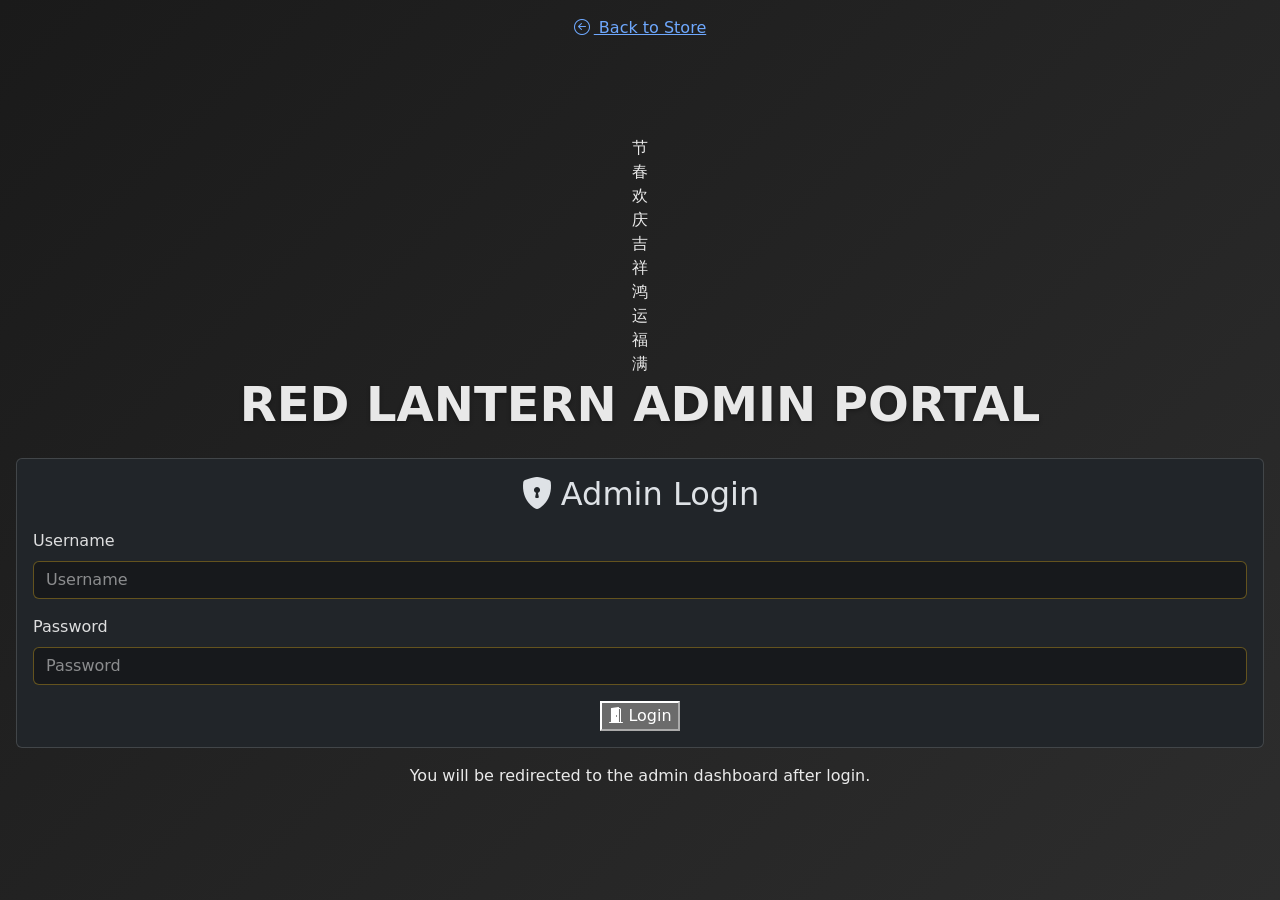
<file: admin.html>
<!doctype html>
<html lang="en">
  <head>
    <meta charset="utf-8">
    <meta http-equiv="refresh" content="0; url=src/pages/admin-login.html">
    <meta name="viewport" content="width=device-width, initial-scale=1">
    <title>Red Lantern Manor Restaurant</title>
    <link rel="icon" type="image/png" href="src/assets/images/lantern.png">
  </head>
  <body>
    <p>Redirecting to <a href="src/pages/admin-login.html">Admin Login</a>...</p>
  </body>
</html>
</file>
<file: src/css/style.css>
/* ===== GENERAL STYLES ===== */
*, *:before, *:after {
  box-sizing: border-box;
  user-select: none;
}

body, html {
  background: linear-gradient(135deg, #1a1a1a 0%, #2d2d2d 100%);
  color: rgba(255, 255, 255, 0.9);
  -webkit-font-smoothing: antialiased;
  overflow-x: hidden;
}

body {
  height: 100vh;
}

.parent {
  overflow-y: auto;
}

/* ===== INTRODUCTION SECTION ===== */
#introduction {
  text-align: center;
}

#introduction h1 {
  font-size: 3rem;
  font-weight: 700;
  margin-bottom: 1.5rem;
  text-shadow: 0 2px 4px rgba(0, 0, 0, 0.3);
}

#introduction .lead {
  font-size: 1.3rem;
  color: rgba(255, 255, 255, 0.8);
  margin-bottom: 2rem;
}

/* ===== MAIN CONTENT ===== */
#menuSection h3 {
  font-size: 1.8rem;
  font-weight: 600;
  margin-bottom: 2rem;
  text-shadow: 0 2px 4px rgba(0, 0, 0, 0.3);
}

.mobile-only {
  display: none !important;
}

@media (max-width: 768px) {
  .mobile-only {
    display: inline-block !important;
  }
}

/* ===== FOOD CARDS ===== */
.food-card {
  background-color: rgba(45, 45, 45, 0.8);
  border: 1px solid rgba(255, 193, 7, 0.3);
  transition: all 0.3s ease;
  cursor: pointer;
}

.food-card:hover {
  transform: translateY(-8px);
  border-color: #ffc107;
  box-shadow: 0 8px 24px rgba(255, 193, 7, 0.25);
  background-color: rgba(45, 45, 45, 0.95);
}

.food-card .card-body {
  text-align: center;
}

.food-card .card-title {
  font-weight: 600;
  color: #ffc107;
  font-size: 1.1rem;
}

.food-card .card-text {
  font-size: 0.85rem;
  line-height: 1.4;
}

.food-card .card-footer {
  border-top: 1px solid rgba(255, 193, 7, 0.2);
}

/* ===== VOICE CONTROL ===== */
#voiceStatus {
  font-size: 0.95rem;
  min-height: 20px;
  margin-top: 10px;
}

#voiceTranscript {
  min-height: 50px;
  padding: 15px;
  background-color: rgba(0, 0, 0, 0.4);
  border-radius: 8px;
  text-align: center;
  font-size: 1.1rem;
}

#final_span {
  color: #ffc107;
  font-weight: 600;
  word-wrap: break-word;
}

#interim_span {
  color: #999;
  opacity: 0.7;
  font-style: italic;
}

/* ===== BUTTONS ===== */
.btn-warning {
  background-color: #ffc107;
  border-color: #ffc107;
  color: #000;
}

.btn-warning:hover {
  background-color: #ffb300;
  border-color: #ffb300;
}

.btn-primary {
  background-color: #0d6efd;
  border-color: #0d6efd;
}

.btn-success {
  background-color: #198754;
  border-color: #198754;
}

.btn-info {
  background-color: #0dcaf0;
  border-color: #0dcaf0;
  color: #000;
}

/* ===== MODALS ===== */
.modal-content {
  background-color: #2d2d2d;
  border: 1px solid rgba(255, 193, 7, 0.3);
}

.modal-header {
  border-bottom: 1px solid rgba(255, 193, 7, 0.3);
}

.modal-title {
  color: #ffc107;
  font-weight: 600;
}

.modal-body {
  color: rgba(255, 255, 255, 0.9);
}

.form-label {
  color: rgba(255, 255, 255, 0.85);
  font-weight: 500;
}

.form-control {
  background-color: rgba(0, 0, 0, 0.3);
  border: 1px solid rgba(255, 193, 7, 0.3);
  color: rgba(255, 255, 255, 0.9);
}

.form-control:focus {
  background-color: rgba(0, 0, 0, 0.5);
  border-color: #ffc107;
  color: rgba(255, 255, 255, 0.9);
  box-shadow: 0 0 0 0.25rem rgba(255, 193, 7, 0.25);
}

.form-control::placeholder {
  color: rgba(255, 255, 255, 0.5);
}

/* ===== CART ITEMS ===== */
#cartItems .card {
  background-color: rgba(45, 45, 45, 0.8);
  border: 1px solid rgba(255, 193, 7, 0.2);
  margin-bottom: 1rem;
}

#cartItems h6 {
  color: #ffc107;
  font-weight: 600;
}

.qty-input {
  background-color: rgba(0, 0, 0, 0.3);
  color: rgba(255, 255, 255, 0.9);
  border-color: rgba(255, 193, 7, 0.3);
}

.btn-outline-secondary {
  color: rgba(255, 255, 255, 0.7);
  border-color: rgba(255, 193, 7, 0.3);
}

.btn-outline-secondary:hover {
  background-color: rgba(255, 193, 7, 0.2);
  color: #ffc107;
  border-color: #ffc107;
}

/* ===== NAVBAR ===== */
.navbar-brand {
  font-weight: 700;
  font-size: 1.3rem;
  color: #ffc107;
}

.badge {
  font-size: 0.7rem;
}

/* ===== SCROLLBAR ===== */
.parent::-webkit-scrollbar {
  width: 8px;
}

.parent::-webkit-scrollbar-track {
  background: rgba(0, 0, 0, 0.2);
}

.parent::-webkit-scrollbar-thumb {
  background: rgba(255, 193, 7, 0.5);
  border-radius: 4px;
}

.parent::-webkit-scrollbar-thumb:hover {
  background: rgba(255, 193, 7, 0.8);
}

/* ===== FIXED VOICE COMMAND ===== */
#voiceCommandFixed {
  position: fixed;
  bottom: 0;
  left: 0;
  right: 0;
  z-index: 1000;
  margin: 15px;
  max-width: calc(100% - 30px);
  border-radius: 8px 8px 0 0;
}

#mainContent {
  padding-bottom: 400px;
}
</file>
